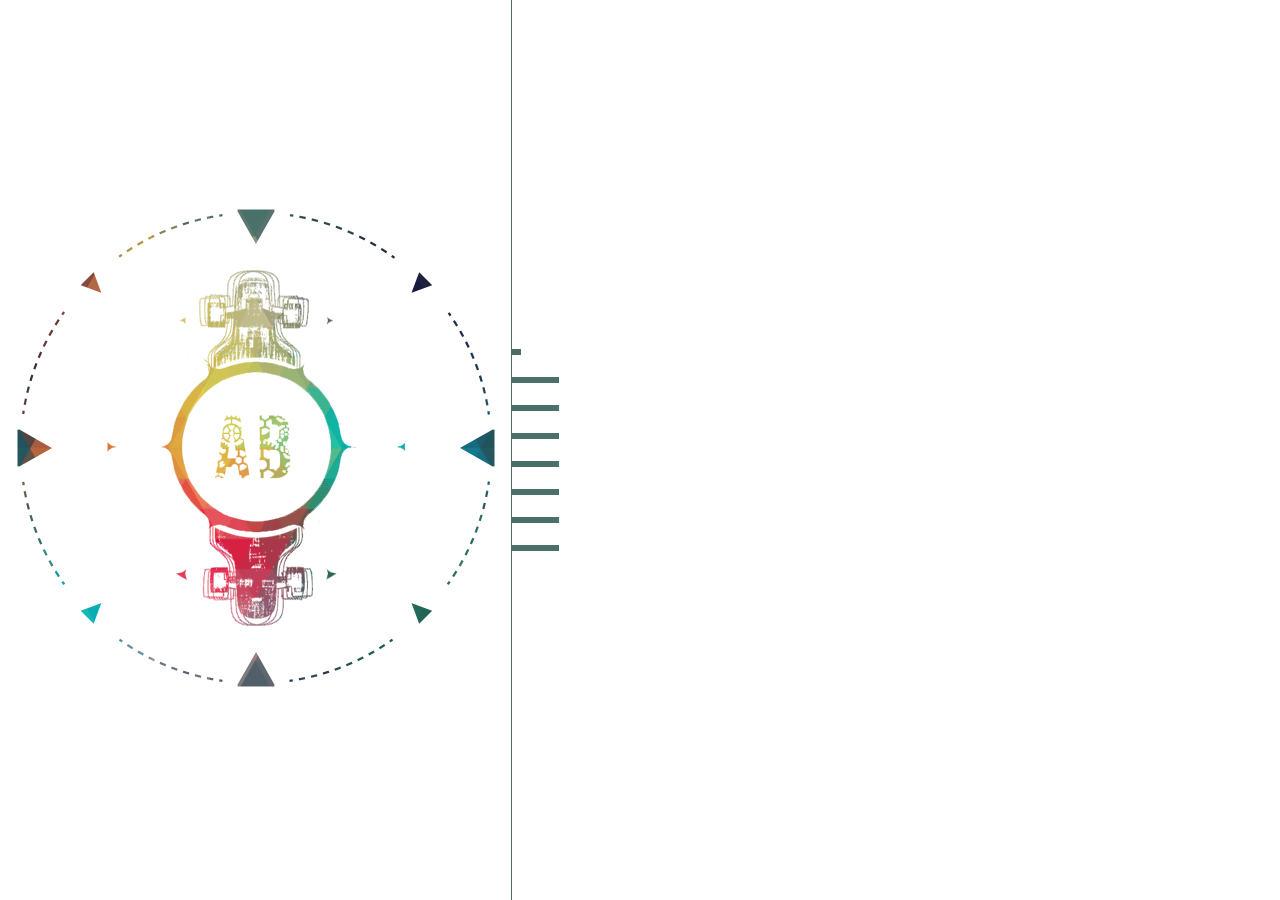
<file: index.html>
<!DOCTYPE html>
<html>
    <head>
      <link href='http://fonts.googleapis.com/css?family=Roboto:400,100' rel='stylesheet' type='text/css'>
      <style>
        .mask {
          display: none;
        }

        *, body, div {
          margin: 0;
          padding: 0;
        }

        .global_container {
          top: 0;
          left: 0;
          width: 100vw;
          height: 100vh;
          min-width: 1280px;
          min-height: 720px;
          position: relative;
          display: table;
        }

        .panel {
            display: table-cell;
        }

        .left_panel {
          position: relative;
          width: 40%;
          height: 100%;
          z-index: 1;
          background-color: white;
          border-right: #497169 1px solid;
        }

        .right_panel {
          position: relative;
          width: 60%;
          height: 100%;
          overflow: scroll;
          background-color: white;
        }

        .content {
          margin: 10px;
          font-family: 'Roboto';
          text-align: justify;
          text-justify: inter-word;
        }

        /* compass */

        #compass_container {
          position: relative;
          height: 100%;
          width: 100%;
          z-index: -1;
        }

        #compass {
          position: absolute;
          transform: translateX(-50%) translateY(-50%);
          -webkit-transform: translateX(-50%) translateY(-50%);
          -moz-transform: translateX(-50%) translateY(-50%);
          top: 50%;
          left: 50%;
        }

        #background {
          position: absolute;
        }

        /* Xusni */

        #xusni {
        	 color: #497169;
           position: absolute;
         	 overflow: hidden;
         	-webkit-flex-direction: row-reverse;
         	flex-direction: row-reverse;

          transform: translateY(-50%);
          -webkit-transform: translateY(-50%);
          -moz-transform: translateY(-50%);
          top: 50%;
          left: 100%;
        }

        .nav {
        	position: relative;
        	width: 8em;
         /*	margin: 0 0 0 3em; */
        }

        .nav__item {
        	line-height: 1;
        	position: relative;
        	display: block;
        	margin: 0;
        	padding: 0;
        	letter-spacing: 0;
        	color: currentColor;
        	border: 0;
        	background: none;
        	-webkit-tap-highlight-color: rgba(0,0,0,0);
          cursor: pointer;
        }

        .nav__item:focus {
        	outline: none;
        }

        .nav--xusni .nav__item {
        	width: 3em;
        	height: 1.25em;
        	margin: 0.5em 0;
        }

        .nav--xusni .nav__item::after {
        	content: '';
        	position: absolute;
        	top: 35%;
        	left: 0;
        	width: 100%;
        	height: 30%;
        	background: #497169;
        	-webkit-transform-origin: 0 0;
        	transform-origin: 0 0;
        	-webkit-transition: -webkit-transform 0.5s, background-color 0.5s;
        	transition: transform 0.5s, background-color 0.5s;
        	-webkit-transition-timing-function: cubic-bezier(0.7,0,0.3,1);
        	transition-timing-function: cubic-bezier(0.7,0,0.3,1);
        }

        .nav--xusni .nav__item:not(.nav__item--current):hover::after,
        .nav--xusni .nav__item:not(.nav__item--current):focus::after {
        	background: #497169;
        	-webkit-transition: background-color 0.3s;
        	transition: background-color 0.3s;
        }

        .nav--xusni .nav__item--current::after {
        	background: #497169;
        	-webkit-transform: scale3d(0.2,1,1);
        	transform: scale3d(0.2,1,1);
        }

        .nav--xusni .nav__item-title {
        	margin: 0 0 0 1em;
        	opacity: 0;
        	display: block;
        	-webkit-transform: translate3d(2em,0,0);
        	transform: translate3d(2em,0,0);
        	-webkit-transition: opacity 0.5s, -webkit-transform 0.5s;
        	transition: opacity 0.5s, transform 0.5s;
        	-webkit-transition-timing-function: cubic-bezier(0.7,0,0.3,1);
        	transition-timing-function: cubic-bezier(0.7,0,0.3,1);
          white-space: nowrap;
          font-family: helvetica;
          text-transform: uppercase;
        }

        .nav--xusni .nav__item--current .nav__item-title {
        	-webkit-transition-delay: 0.1s;
        	transition-delay: 0.1s;
        	opacity: 1;
        	-webkit-transform: translate3d(0,0,0);
        	transform: translate3d(0,0,0);
        }

      </style>
    </head>
    <body>
      <div class="global_container">
        <div class="panel left_panel">
          <div id="xusni">
            <nav class="nav nav--xusni">
            </nav>
          </div>
          <div id="compass_container">
            <div id="compass">
              <img id="background" src="compass.png"></img>
              <img id="canvas_src" src="background.png" class="mask" data-mask="skate.png">
              <canvas id="canvas"></canvas>
            </div>
          </div>
        </div>
        <div class="panel right_panel">
          <div class="content">

          </div>
        </div>
      </div>
      <script src="jquery-3.1.1.min.js"></script>
      <script>
        $(document).ready(function() {
          const TO_RADIANS = Math.PI/180;
          window.requestAnimationFrame = window.requestAnimationFrame || window.mozRequestAnimationFrame ||
                                window.webkitRequestAnimationFrame || window.msRequestAnimationFrame;


          let start = null;

          let imageCanvas = document.getElementById("canvas");
          let imageContext = imageCanvas.getContext('2d');
          let imageSource = document.getElementById("canvas_src");

          let background = null;
          let mask = null;

          let current_rotate = 0;
          let rotate = 0; /*to change */

          background = document.createElement('img');
          background.src = imageSource.src;

          background.onload = function() {

              let width  = background.width;
              let height = background.height;

              imageCanvas.width = width;
              imageCanvas.height = height

              mask = document.createElement('img');
              mask.src = imageSource.getAttribute('data-mask');

              mask.onload = function() {

                function drawCanvas(timestamp) {
                  requestAnimationFrame(drawCanvas);

                  imageCanvas.width = width;
                  imageCanvas.height = height;

                  imageContext.clearRect(0, 0, width, height);

                  imageContext.save();

                  imageContext.translate(width/2, height/2);
                  imageContext.rotate(current_rotate * TO_RADIANS);
                  imageContext.drawImage(mask, -(mask.width/2),  -(mask.height/2), mask.width, mask.height);

                  imageContext.restore();

                  imageContext.globalCompositeOperation = 'source-atop';

                  imageContext.drawImage(background, 0,0, width, height);

                  if(current_rotate > rotate) {
                    current_rotate -= 1;
                  } else if (current_rotate < rotate) {
                    current_rotate += 1;
                  }
                }

                requestAnimationFrame(drawCanvas);


                for (var i = 1 ; i <= 8 ; i++) {
                  let button =  $('<div content-id="' + i + '" class="nav__item' + (i == 1 ? " nav__item--current" : "") + '" aria-label="Item ' + i + '"><span class="nav__item-title"></span></div>');
                  button.click(function() {
                    if( $(this).hasClass('nav__item--current') ) {
                      return false;
                    }

                    $('.nav__item--current').removeClass('nav__item--current');

                    $(this).addClass('nav__item--current');
                    rotate = ($(this).attr('content-id') - 1) * 45;
                  });

                  $('#xusni .nav--xusni').append(button);
                }
              };
          };
        });
      </script>
    </body>
</html>
</file>
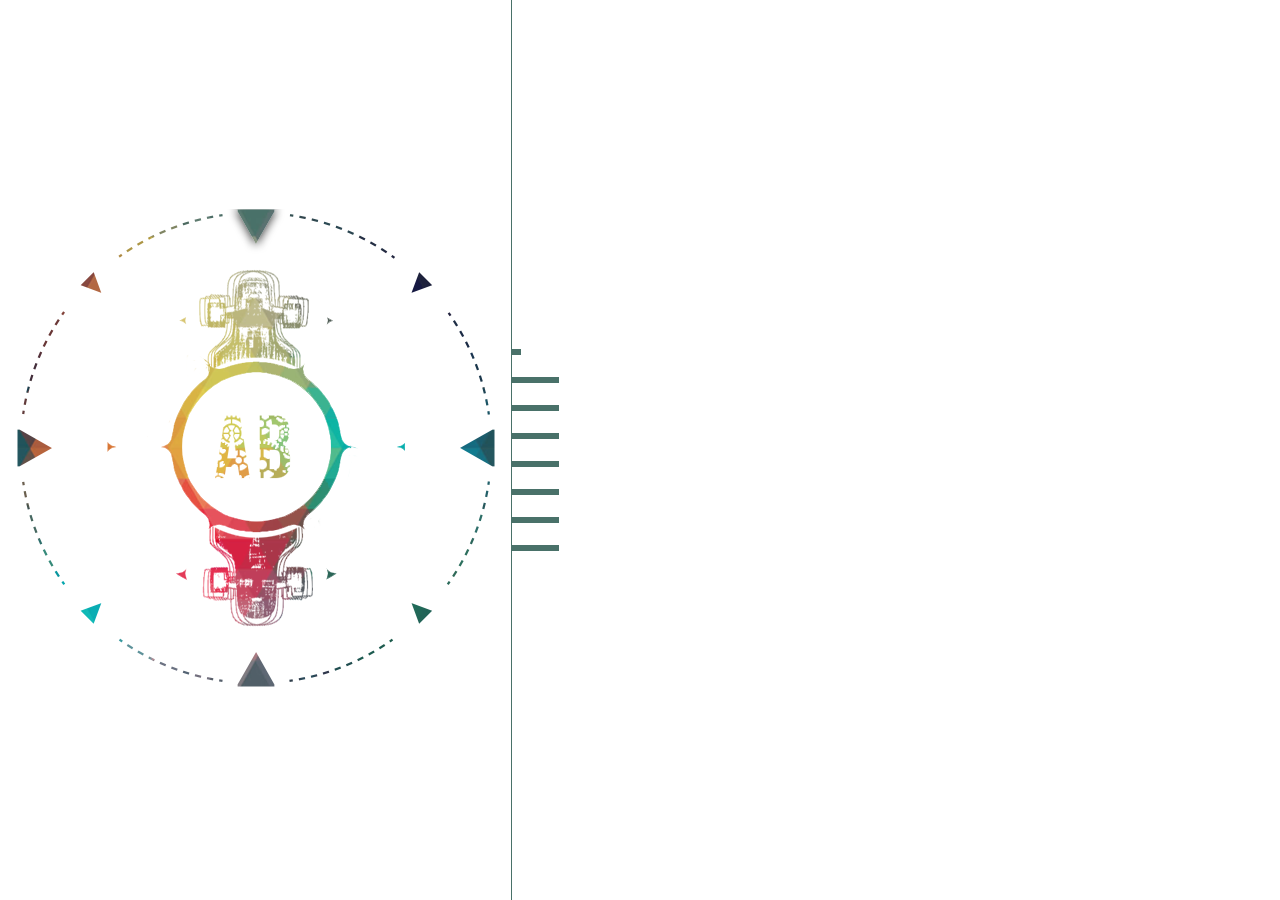
<file: Nouveau dossier/index.html>
<!DOCTYPE html>
<html>
    <head>
      <style>
        .mask {
          display: none;
        }

        *, body, div {
          margin: 0;
          padding: 0;
        }

        .global_container {
          top: 0;
          left: 0;
          width: 100vw;
          height: 100vh;
          min-width: 1280px;
          min-height: 720px;
          position: relative;
          display: table;
        }

        .panel {
            display: table-cell;
        }

        .left_panel {
          position: relative;
          width: 40%;
          height: 100%;
          z-index: 1;
          background-color: white;
          border-right: #497169 1px solid;
        }

        .right_panel {
          position: relative;
          width: 60%;
          height: 100%;
          overflow: scroll;
          background-color: white;
        }

        .content {
          margin: 10px;
          font-family: 'Roboto';
          text-align: justify;
          text-justify: inter-word;
        }

        /* compass */

        #compass_container {
          position: relative;
          height: 100%;
          width: 100%;
          z-index: -1;
        }

        #compass {
          position: absolute;
          transform: translateX(-50%) translateY(-50%);
          -webkit-transform: translateX(-50%) translateY(-50%);
          -moz-transform: translateX(-50%) translateY(-50%);
          top: 50%;
          left: 50%;
        }

        #background {
          position: absolute;
        }

        /* Xusni */

        #xusni {
        	 color: #497169;
           position: absolute;
         	 overflow: hidden;
         	-webkit-flex-direction: row-reverse;
         	flex-direction: row-reverse;

          transform: translateY(-50%);
          -webkit-transform: translateY(-50%);
          -moz-transform: translateY(-50%);
          top: 50%;
          left: 100%;
        }

        .nav {
        	position: relative;
        	width: 8em;
         /*	margin: 0 0 0 3em; */
        }

        .nav__item {
        	line-height: 1;
        	position: relative;
        	display: block;
        	margin: 0;
        	padding: 0;
        	letter-spacing: 0;
        	color: currentColor;
        	border: 0;
        	background: none;
        	-webkit-tap-highlight-color: rgba(0,0,0,0);
          cursor: pointer;
        }

        .nav__item:focus {
        	outline: none;
        }

        .nav--xusni .nav__item {
        	width: 3em;
        	height: 1.25em;
        	margin: 0.5em 0;
        }

        .nav--xusni .nav__item::after {
        	content: '';
        	position: absolute;
        	top: 35%;
        	left: 0;
        	width: 100%;
        	height: 30%;
        	background: #497169;
        	-webkit-transform-origin: 0 0;
        	transform-origin: 0 0;
        	-webkit-transition: -webkit-transform 0.5s, background-color 0.5s;
        	transition: transform 0.5s, background-color 0.5s;
        	-webkit-transition-timing-function: cubic-bezier(0.7,0,0.3,1);
        	transition-timing-function: cubic-bezier(0.7,0,0.3,1);
        }

        .nav--xusni .nav__item:not(.nav__item--current):hover::after,
        .nav--xusni .nav__item:not(.nav__item--current):focus::after {
        	background: #497169;
        	-webkit-transition: background-color 0.3s;
        	transition: background-color 0.3s;
        }

        .nav--xusni .nav__item--current::after {
        	background: #497169;
        	-webkit-transform: scale3d(0.2,1,1);
        	transform: scale3d(0.2,1,1);
        }

        .nav--xusni .nav__item-title {
        	margin: 0 0 0 1em;
        	opacity: 0;
        	display: block;
        	-webkit-transform: translate3d(2em,0,0);
        	transform: translate3d(2em,0,0);
        	-webkit-transition: opacity 0.5s, -webkit-transform 0.5s;
        	transition: opacity 0.5s, transform 0.5s;
        	-webkit-transition-timing-function: cubic-bezier(0.7,0,0.3,1);
        	transition-timing-function: cubic-bezier(0.7,0,0.3,1);
          white-space: nowrap;
          font-family: helvetica;
          text-transform: uppercase;
        }

        .nav--xusni .nav__item--current .nav__item-title {
        	-webkit-transition-delay: 0.1s;
        	transition-delay: 0.1s;
        	opacity: 1;
        	-webkit-transform: translate3d(0,0,0);
        	transform: translate3d(0,0,0);
        }

      </style>
    </head>
    <body>
      <div class="global_container">
        <div class="panel left_panel">
          <div id="xusni">
            <nav class="nav nav--xusni">
            </nav>
          </div>
          <div id="compass_container">
            <div id="compass">
              <img id="background" src="assets/compass.png"></img>
              <img id="canvas_src" src="assets/background.png" class="mask" data-mask="assets/skate.png">
              <canvas id="canvas"></canvas>
            </div>
          </div>
        </div>
        <div class="panel right_panel">
          <div class="content">

          </div>
        </div>
      </div>
      <script src="assets/jquery-3.1.1.min.js"></script>
      <script>
        $(document).ready(function() {
          const TO_RADIANS = Math.PI/180;
          window.requestAnimationFrame = window.requestAnimationFrame || window.mozRequestAnimationFrame ||
                                window.webkitRequestAnimationFrame || window.msRequestAnimationFrame;


          let start = null;

          let imageCanvas = document.getElementById("canvas");
          let imageContext = imageCanvas.getContext('2d');
          let imageSource = document.getElementById("canvas_src");

          let background = null;
          let mask = null;

          let fps = 60; /* todo */
          let now;
          let then = Date.now();
          let interval = 1000/fps;
          let delta;


          let duration = 0.5; /* sec */
          let raw_current_rotate = 0;
          let rotate = 0; /*to change */

          background = document.createElement('img');
          background.src = imageSource.src;

          background.onload = function() {

              let width  = background.width;
              let height = background.height;

              imageCanvas.width = width;
              imageCanvas.height = height

              mask = document.createElement('img');
              mask.src = imageSource.getAttribute('data-mask');

              mask.onload = function() {
                /* mask loaded */

                let count = 0;
                let shadowsPath = [
                  "assets/effects/compass_shadows/0.png",
                  "assets/effects/compass_shadows/1.png",
                  "assets/effects/compass_shadows/2.png",
                  "assets/effects/compass_shadows/3.png",
                  "assets/effects/compass_shadows/4.png",
                  "assets/effects/compass_shadows/5.png",
                  "assets/effects/compass_shadows/6.png",
                  "assets/effects/compass_shadows/7.png",
                ];
                let shadows = [];
                for (var i = 0 ; i < shadowsPath.length ; i++) {
                    let shadow = new Image();
                    shadow.src = shadowsPath[i];
                    shadow.onload = function(){
                        count++;
                        if (count >= shadowsPath.length) {
                          /* shadows loaded */

                          function drawCanvas(timestamp) {
                            requestAnimationFrame(drawCanvas);

                            now = Date.now();
                            delta = now - then;
                            
                            if (delta > interval) {
  
                              then = now - (delta % interval);

                              imageCanvas.width = width;
                              imageCanvas.height = height;

                              imageContext.clearRect(0, 0, width, height);

                              imageContext.save();

                              imageContext.translate(width/2, height/2);
                              imageContext.rotate(raw_current_rotate * TO_RADIANS);
                              imageContext.drawImage(mask, -(mask.width/2),  -(mask.height/2), mask.width, mask.height);

                              imageContext.restore();


                              imageContext.save();
                              imageContext.globalCompositeOperation = 'source-atop';

                              imageContext.drawImage(background, 0,0, width, height);

                              imageContext.restore();

                              let current_rotate = raw_current_rotate%360;

                              for (var i = 0 ; i < shadowsPath.length ; i++) {
                                let a = i*45
                                let diff = Math.abs(a - current_rotate);

                                if(diff <= 22) {
                                  imageContext.save();
                                  imageContext.globalAlpha = 1 - (diff/22); // compute opacity

                                  imageContext.drawImage(shadows[i], 0,0, width, height);
                                  imageContext.restore();
                                }
                              }

                              if(current_rotate != rotate) {
                                let iteration = duration * fps;
                                let diff = current_rotate - rotate;
                                
                                if(diff > 1 || diff < -1) {
                                  let incr = diff / iteration;

                                  if(incr < 1 && incr > - 1){
                                    incr = 1 * Math.sign(incr);
                                  } 

                                  raw_current_rotate -= incr;
                                } else {
                                  current_rotate = rotate;
                                }
                              }
                            }
                          }
                          
                          requestAnimationFrame(drawCanvas);
                        }
                    }
                    shadows.push(shadow);
                }


                for (var i = 1 ; i <= 8 ; i++) {
                  let button =  $('<div content-id="' + i + '" class="nav__item' + (i == 1 ? " nav__item--current" : "") + '" aria-label="Item ' + i + '"><span class="nav__item-title"></span></div>');
                  button.click(function() {
                    if( $(this).hasClass('nav__item--current') ) {
                      return false;
                    }

                    $('.nav__item--current').removeClass('nav__item--current');

                    $(this).addClass('nav__item--current');
                    rotate = ($(this).attr('content-id') - 1) * 45;
                  });

                  $('#xusni .nav--xusni').append(button);
                }
              };
          };
        });
      </script>
    </body>
</html>
</file>
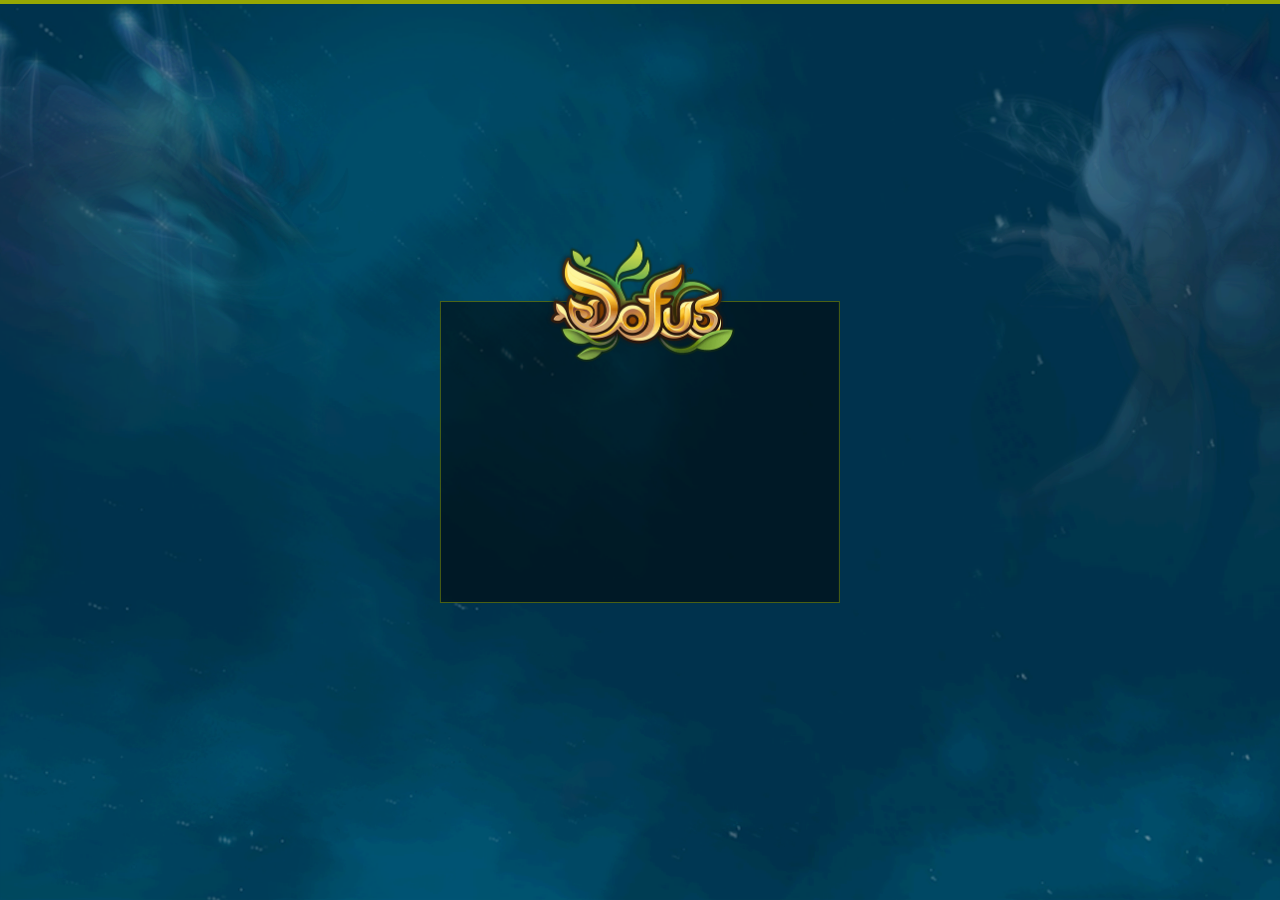
<file: 2.html>
<!DOCTYPE html>
<html lang="en" class="no-js">
	<head>
		<meta charset="UTF-8" />
		<meta http-equiv="X-UA-Compatible" content="IE=edge">
		<meta name="viewport" content="width=device-width, initial-scale=1">
    <title>rfcs_27122016_loginscreen</title>
    <link rel="stylesheet" type="text/css" href="css/normalize.css" />
    <link rel="stylesheet" type="text/css" href="css/parallax.css" />
    <link rel="stylesheet" type="text/css" href="css/custom.css" />
  </head>
  <body>
    <div class="wnd_container border default">
      <div class="wnd_inner">
        <div class="background">
          <div class="segmenter" style="background: url(img/background.png)"></div>
        </div>
        <div class="foreground">
          <div class="login_form_container">
            <div class="login_form">
              <div class="logo_container" >
                <img src="img/dofus.png"></img>
              </div
            </div>
          </div>
        </div>
      </div>
    </div>
    <script src="js/jquery-3.1.1.min.js"></script>
    <script src="js/anime.min.js"></script>
    <script src="js/imagesloaded.pkgd.min.js"></script>
    <script src="js/parallax.js"></script>
    <script>
    (function() {
      let segmenter = new Segmenter(document.querySelector('.segmenter'), {
          pieces: 8,
          positions: [
            {top: 0, left: 0, width: 100, height: 100},
            {top: 0, left: 0, width: 100, height: 100},
            {top: 0, left: 0, width: 100, height: 100},
            {top: 0, left: 0, width: 100, height: 100},
            {top: 0, left: 0, width: 100, height: 100},
            {top: 0, left: 0, width: 100, height: 100},
            {top: 0, left: 0, width: 100, height: 100},
            {top: 0, left: 0, width: 100, height: 100}
          ],
          shadows: false,
          parallax: true,
          parallaxMovement: {min: 10, max: 30},
          animation: {
            duration: 2500,
            easing: 'easeOutExpo',
            delay: 0,
            opacity: .1,
            translateZ: {min: 10, max: 25}
          },
          onReady: function() {
            segmenter.animate();
						anime({
						  targets: ['.login_form'],
							width: 400,
							easing: 'easeOutExpo',
							delay: 0,
							duration: 1500,
						  loop: false
						});
          }
        });
    })();
    </script>
  </body>
</html>
</file>
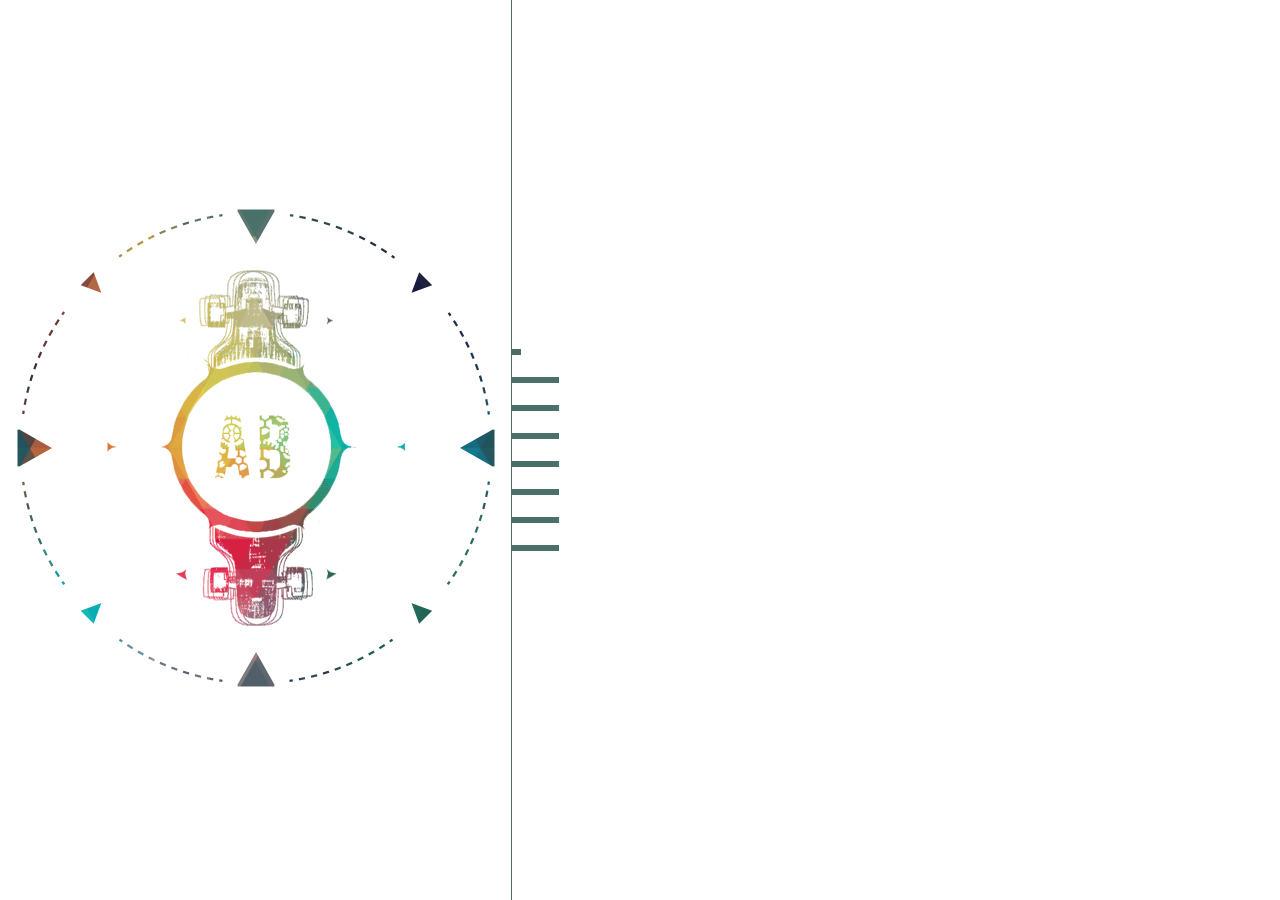
<file: blbl.html>
<!DOCTYPE html>
<html>
    <head>
      <link href='http://fonts.googleapis.com/css?family=Roboto:400,100' rel='stylesheet' type='text/css'>
      <style>
        .mask {
          display: none;
        }

        *, body, div {
          margin: 0;
          padding: 0;
        }

        .global_container {
          top: 0;
          left: 0;
          width: 100vw;
          height: 100vh;
          min-width: 1280px;
          min-height: 720px;
          position: relative;
          display: table;
        }

        .panel {
            display: table-cell;
        }

        .left_panel {
          position: relative;
          width: 40%;
          height: 100%;
          z-index: 1;
          background-color: white;
          border-right: #497169 1px solid;
        }

        .right_panel {
          position: relative;
          width: 60%;
          height: 100%;
          overflow: scroll;
          background-color: white;
        }

        .content {
          margin: 10px;
          font-family: 'Roboto';
          text-align: justify;
          text-justify: inter-word;
        }

        /* compass */

        #compass_container {
          position: relative;
          height: 100%;
          width: 100%;
          z-index: -1;
        }

        #compass {
          position: absolute;
          transform: translateX(-50%) translateY(-50%);
          -webkit-transform: translateX(-50%) translateY(-50%);
          -moz-transform: translateX(-50%) translateY(-50%);
          top: 50%;
          left: 50%;
        }

        #background {
          position: absolute;
        }

        /* Xusni */

        #xusni {
        	 color: #497169;
           position: absolute;
         	 overflow: hidden;
         	-webkit-flex-direction: row-reverse;
         	flex-direction: row-reverse;

          transform: translateY(-50%);
          -webkit-transform: translateY(-50%);
          -moz-transform: translateY(-50%);
          top: 50%;
          left: 100%;
        }

        .nav {
        	position: relative;
        	width: 8em;
         /*	margin: 0 0 0 3em; */
        }

        .nav__item {
        	line-height: 1;
        	position: relative;
        	display: block;
        	margin: 0;
        	padding: 0;
        	letter-spacing: 0;
        	color: currentColor;
        	border: 0;
        	background: none;
        	-webkit-tap-highlight-color: rgba(0,0,0,0);
          cursor: pointer;
        }

        .nav__item:focus {
        	outline: none;
        }

        .nav--xusni .nav__item {
        	width: 3em;
        	height: 1.25em;
        	margin: 0.5em 0;
        }

        .nav--xusni .nav__item::after {
        	content: '';
        	position: absolute;
        	top: 35%;
        	left: 0;
        	width: 100%;
        	height: 30%;
        	background: #497169;
        	-webkit-transform-origin: 0 0;
        	transform-origin: 0 0;
        	-webkit-transition: -webkit-transform 0.5s, background-color 0.5s;
        	transition: transform 0.5s, background-color 0.5s;
        	-webkit-transition-timing-function: cubic-bezier(0.7,0,0.3,1);
        	transition-timing-function: cubic-bezier(0.7,0,0.3,1);
        }

        .nav--xusni .nav__item:not(.nav__item--current):hover::after,
        .nav--xusni .nav__item:not(.nav__item--current):focus::after {
        	background: #497169;
        	-webkit-transition: background-color 0.3s;
        	transition: background-color 0.3s;
        }

        .nav--xusni .nav__item--current::after {
        	background: #497169;
        	-webkit-transform: scale3d(0.2,1,1);
        	transform: scale3d(0.2,1,1);
        }

        .nav--xusni .nav__item-title {
        	margin: 0 0 0 1em;
        	opacity: 0;
        	display: block;
        	-webkit-transform: translate3d(2em,0,0);
        	transform: translate3d(2em,0,0);
        	-webkit-transition: opacity 0.5s, -webkit-transform 0.5s;
        	transition: opacity 0.5s, transform 0.5s;
        	-webkit-transition-timing-function: cubic-bezier(0.7,0,0.3,1);
        	transition-timing-function: cubic-bezier(0.7,0,0.3,1);
          white-space: nowrap;
          font-family: helvetica;
          text-transform: uppercase;
        }

        .nav--xusni .nav__item--current .nav__item-title {
        	-webkit-transition-delay: 0.1s;
        	transition-delay: 0.1s;
        	opacity: 1;
        	-webkit-transform: translate3d(0,0,0);
        	transform: translate3d(0,0,0);
        }

      </style>
    </head>
    <body>
      <div class="global_container">
        <div class="panel left_panel">
          <div id="xusni">
            <nav class="nav nav--xusni">
            </nav>
          </div>
          <div id="compass_container">
            <div id="compass">
              <img id="background" src="compass.png"></img>
              <img id="canvas_src" src="background.png" class="mask" data-mask="skate.png">
              <canvas id="canvas"></canvas>
            </div>
          </div>
        </div>
        <div class="panel right_panel">
          <div class="content">

          </div>
        </div>
      </div>
      <script src="jquery-3.1.1.min.js"></script>
      <script>
        $(document).ready(function() {
          const TO_RADIANS = Math.PI/180;
          window.requestAnimationFrame = window.requestAnimationFrame || window.mozRequestAnimationFrame ||
                                window.webkitRequestAnimationFrame || window.msRequestAnimationFrame;


          let start = null;

          let imageCanvas = document.getElementById("canvas");
          let imageContext = imageCanvas.getContext('2d');
          let imageSource = document.getElementById("canvas_src");

          let background = null;
          let mask = null;

          let current_rotate = 0;
          let rotate = 0; /*to change */

          background = document.createElement('img');
          background.src = imageSource.src;

          background.onload = function() {

              let width  = background.width;
              let height = background.height;

              imageCanvas.width = width;
              imageCanvas.height = height

              mask = document.createElement('img');
              mask.src = imageSource.getAttribute('data-mask');

              mask.onload = function() {

                function drawCanvas(timestamp) {
                  requestAnimationFrame(drawCanvas);

                  imageCanvas.width = width;
                  imageCanvas.height = height;

                  imageContext.clearRect(0, 0, width, height);

                  imageContext.save();

                  imageContext.translate(width/2, height/2);
                  imageContext.rotate(current_rotate * TO_RADIANS);
                  imageContext.drawImage(mask, -(mask.width/2),  -(mask.height/2), mask.width, mask.height);

                  imageContext.restore();

                  imageContext.globalCompositeOperation = 'source-atop';

                  imageContext.drawImage(background, 0,0, width, height);

                  if(current_rotate > rotate) {
                    current_rotate -= 1;
                  } else if (current_rotate < rotate) {
                    current_rotate += 1;
                  }
                }

                requestAnimationFrame(drawCanvas);


                for (var i = 1 ; i <= 8 ; i++) {
                  let button =  $('<div content-id="' + i + '" class="nav__item' + (i == 1 ? " nav__item--current" : "") + '" aria-label="Item ' + i + '"><span class="nav__item-title"></span></div>');
                  button.click(function() {
                    if( $(this).hasClass('nav__item--current') ) {
                      return false;
                    }

                    $('.nav__item--current').removeClass('nav__item--current');

                    $(this).addClass('nav__item--current');
                    rotate = ($(this).attr('content-id') - 1) * 45;
                  });

                  $('#xusni .nav--xusni').append(button);
                }
              };
          };
        });
      </script>
    </body>
</html>
</file>
<file: css/parallax.css>
.segmenter {
	width: 100%;
	height: 100%
}

.segmenter__image {
	width: 100%;
	display: block;
}

.segmenter__background,
.segmenter__pieces,
.segmenter__piece-wrap,
.segmenter__piece-parallax,
.segmenter__piece {
	position: absolute;
	width: 100%;
	height: 100%;
	top: 0;
	left: 0;
	-webkit-transform-style: preserve-3d;
	transform-style: preserve-3d;
}

.segmenter__piece-parallax {
	-webkit-transition: -webkit-transform 0.2s ease-out;
	transition: transform 0.2s ease-out;
}

.segmenter__pieces {
	-webkit-perspective: 400px;
	perspective: 400px;
}

.segmenter__background,
.segmenter__piece {
	background-size: cover;
	background-repeat: no-repeat;
	background-position: 50% 50%;
}

.segmenter__shadow {
	position: absolute;
	opacity: 0;
	box-shadow: 0px 18px 29px rgba(4, 19, 22, 0.65);
}
</file>
<file: css/custom.css>
/*
 * Window style
 */
.wnd_container {
  position: relative;
  height: 100vh;
  width: 100vw;
  background-color: #ffffff;

  -webkit-app-region: no-drag; /* to remove */
}

.wnd_container.border {
  box-sizing: border-box;
  -webkit-box-sizing: border-box;
}

.wnd_container.border.default {
  border-top: 4px solid #96a703;
}

.wnd_header {
  width: 100vw;
}

.wnd_inner {
  position: relative;
  width: 100%;
  height: 100%;
  overflow: hidden;
}

/*
 * Login screen
 */

.wnd_inner .background,
.wnd_inner .foreground {
  width: 100%;
  height: 100%;
}

.wnd_inner .background {
  position: absolute;
}

.wnd_inner .foreground {
  position: relative;
}

/*.background .segmenter {
  background-image: url('../img/background.png');
}
*/

.foreground .login_form_container {
  position: relative;
  height: 100%;
  width: 100%
}

.foreground .login_form_container .login_form {
  position: absolute;
  top: 50%;
  left: 50%;
  transform: translate(-50%, -50%);
  height: 300px;
  width: 200px;
  background-color: rgba(0, 0, 0, 0.5);
  border: 1px solid rgba(150, 167, 2, 0.5);

  -webkit-app-region: no-drag; /* to remove */
}

.foreground .login_form_container .login_form .logo_container {
  text-align: center;
  transform: translateY(-50%);
}
.foreground .login_form_container .login_form .logo_container img {
  width: 192px;
}
</file>
